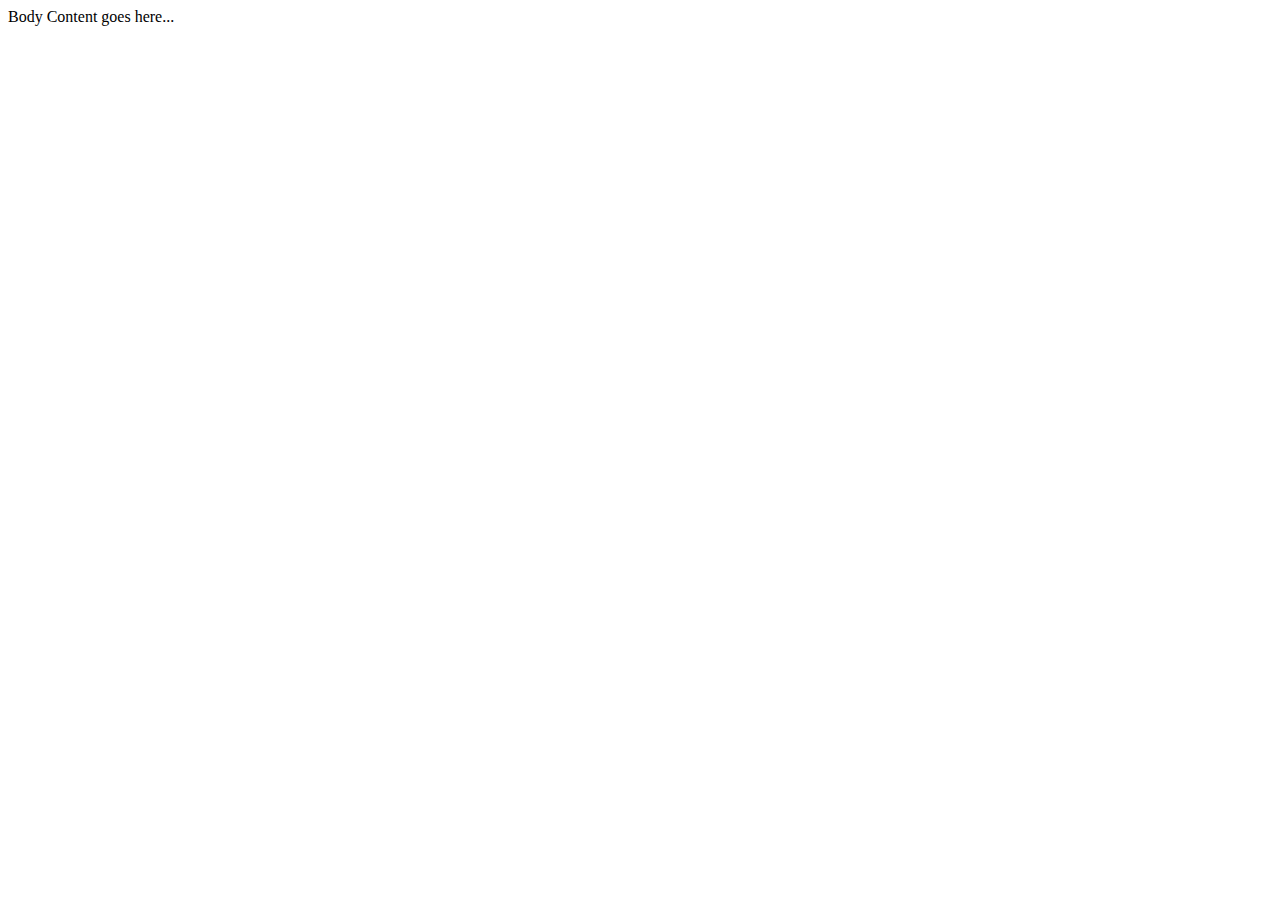
<file: Level 1/Final/index.html>
<!--
Topics Covered:
Understading tags, elements and attributes
Basic Structure of HTML page
DOCTYPE, header, metadata and body
HTML Comments
-->

<!DOCTYPE html PUBLIC "-//W3C//DTD XHTML 1.0 Transitional//EN" "http://www.w3.org/TR/xhtml1/DTD/xhtml1-transitional.dtd">

<!DOCTYPE html>
<html>
  <head>
    <meta charset="utf-8"> <!-- HTML 5 Way -->
    <!-- <meta http-equiv="content-type" content="text/html; charset=utf-8"> -->
    <meta name="author" content="Harish Kandala">
    <meta name="description" content="Some description goes here...">
    <meta http-equiv="refresh" content="30">
    <link rel="icon" href="img/favicon.png" type="image/png">
    <title>Page Title</title>
  </head>
  <body>
    Body Content goes here...

    <!-- HTML Commeent -->
  </body>
</html>
</file>
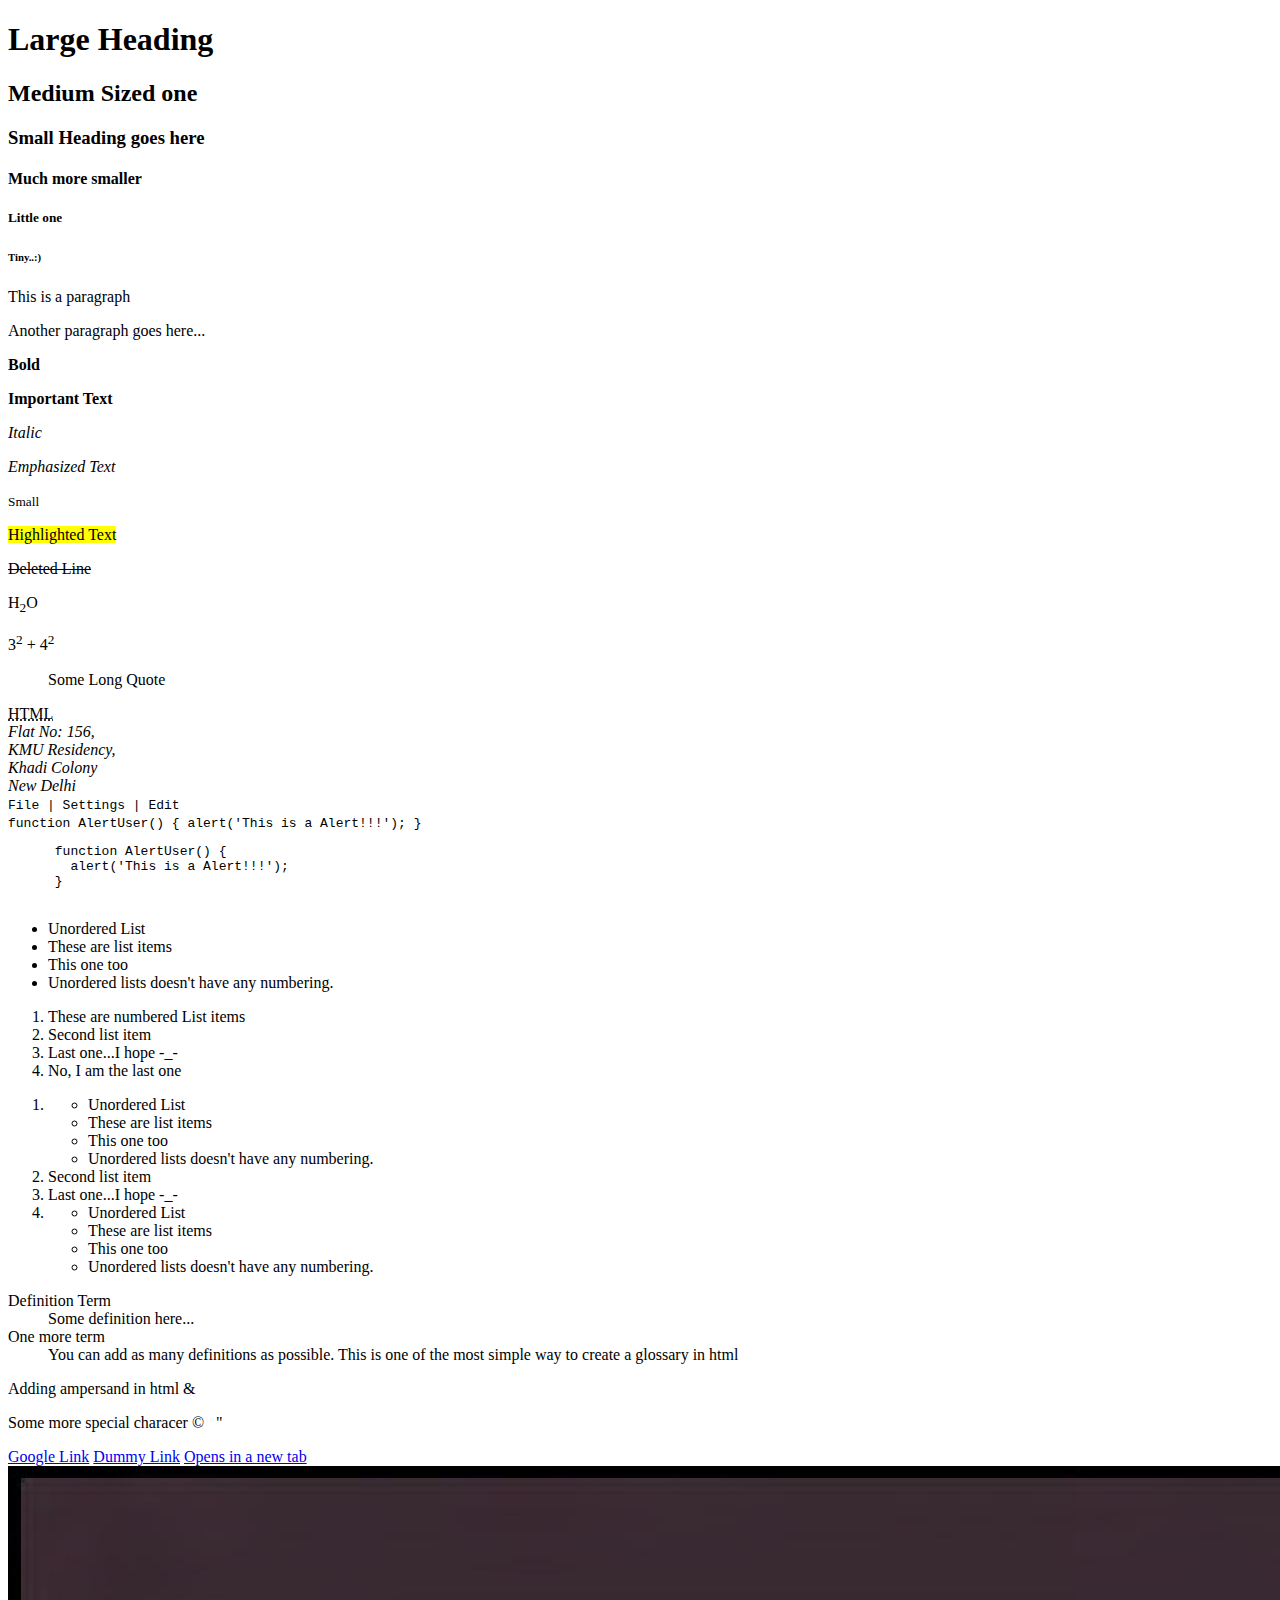
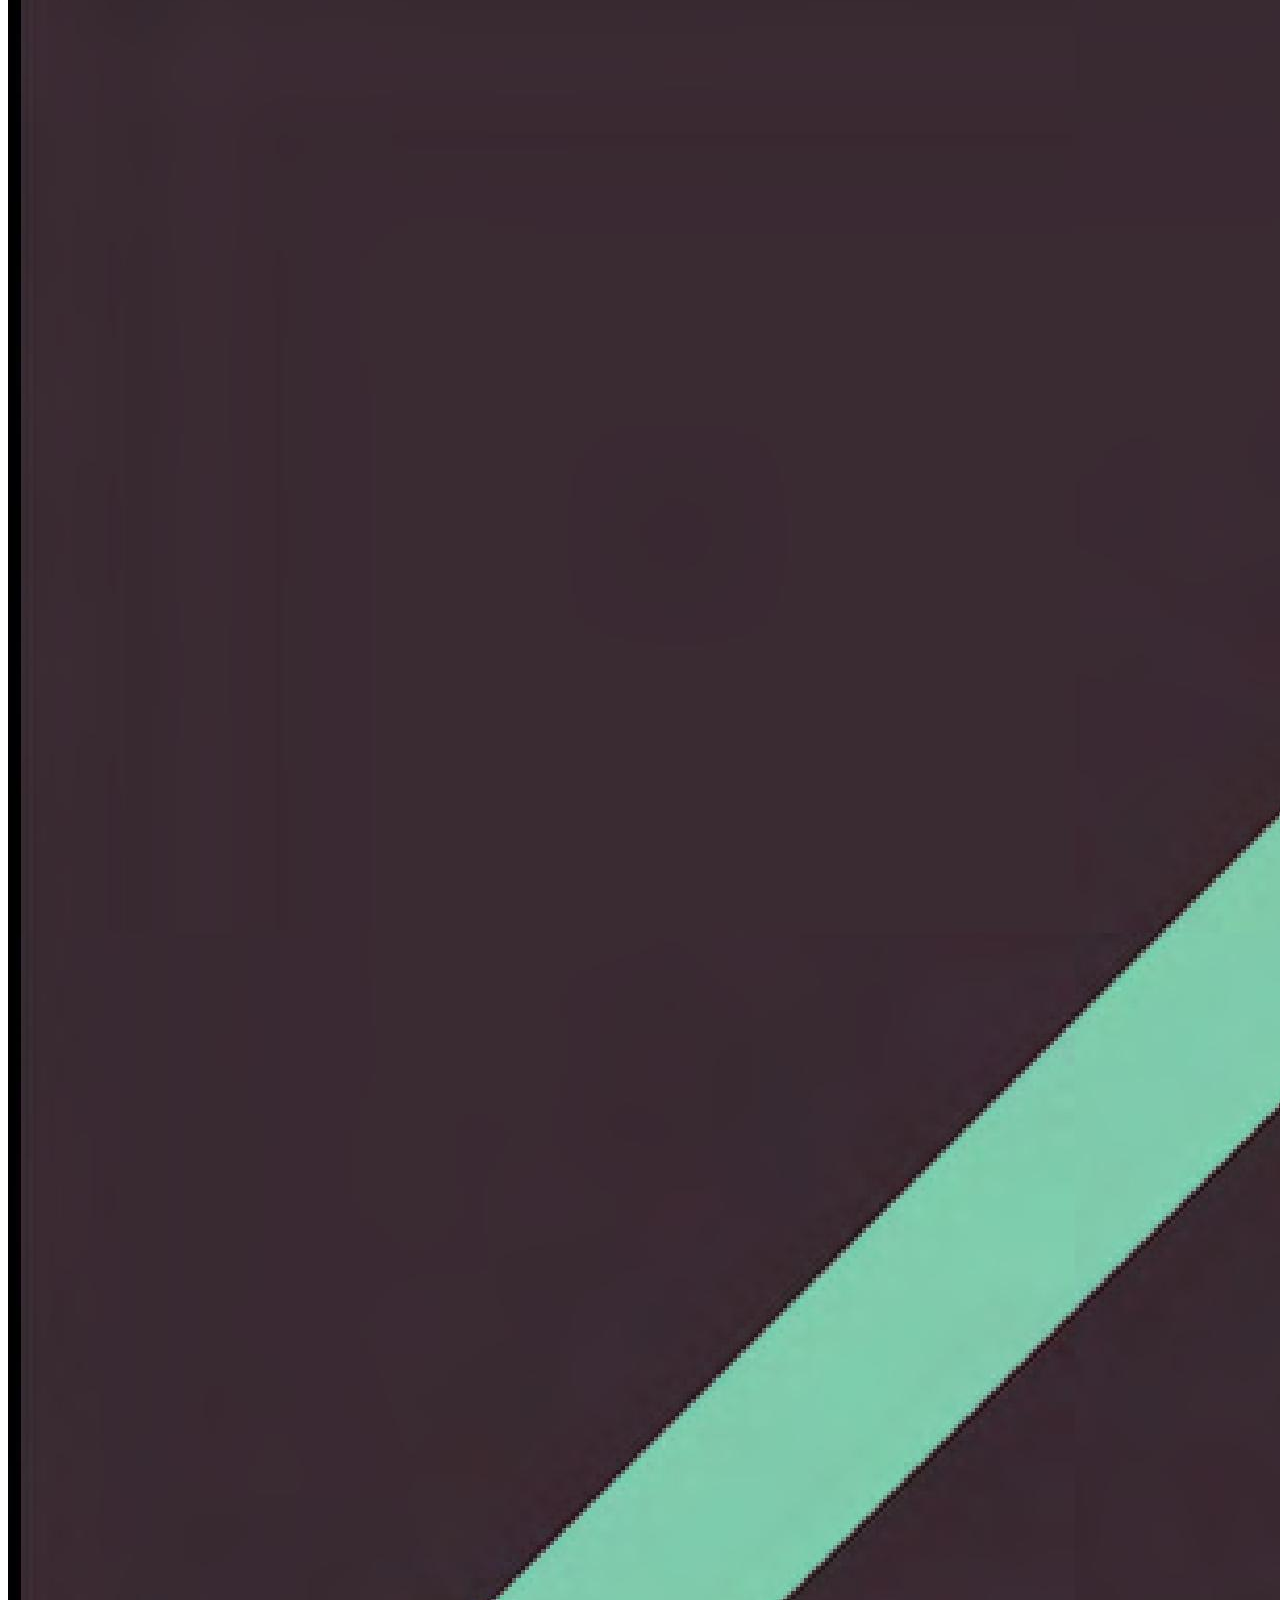
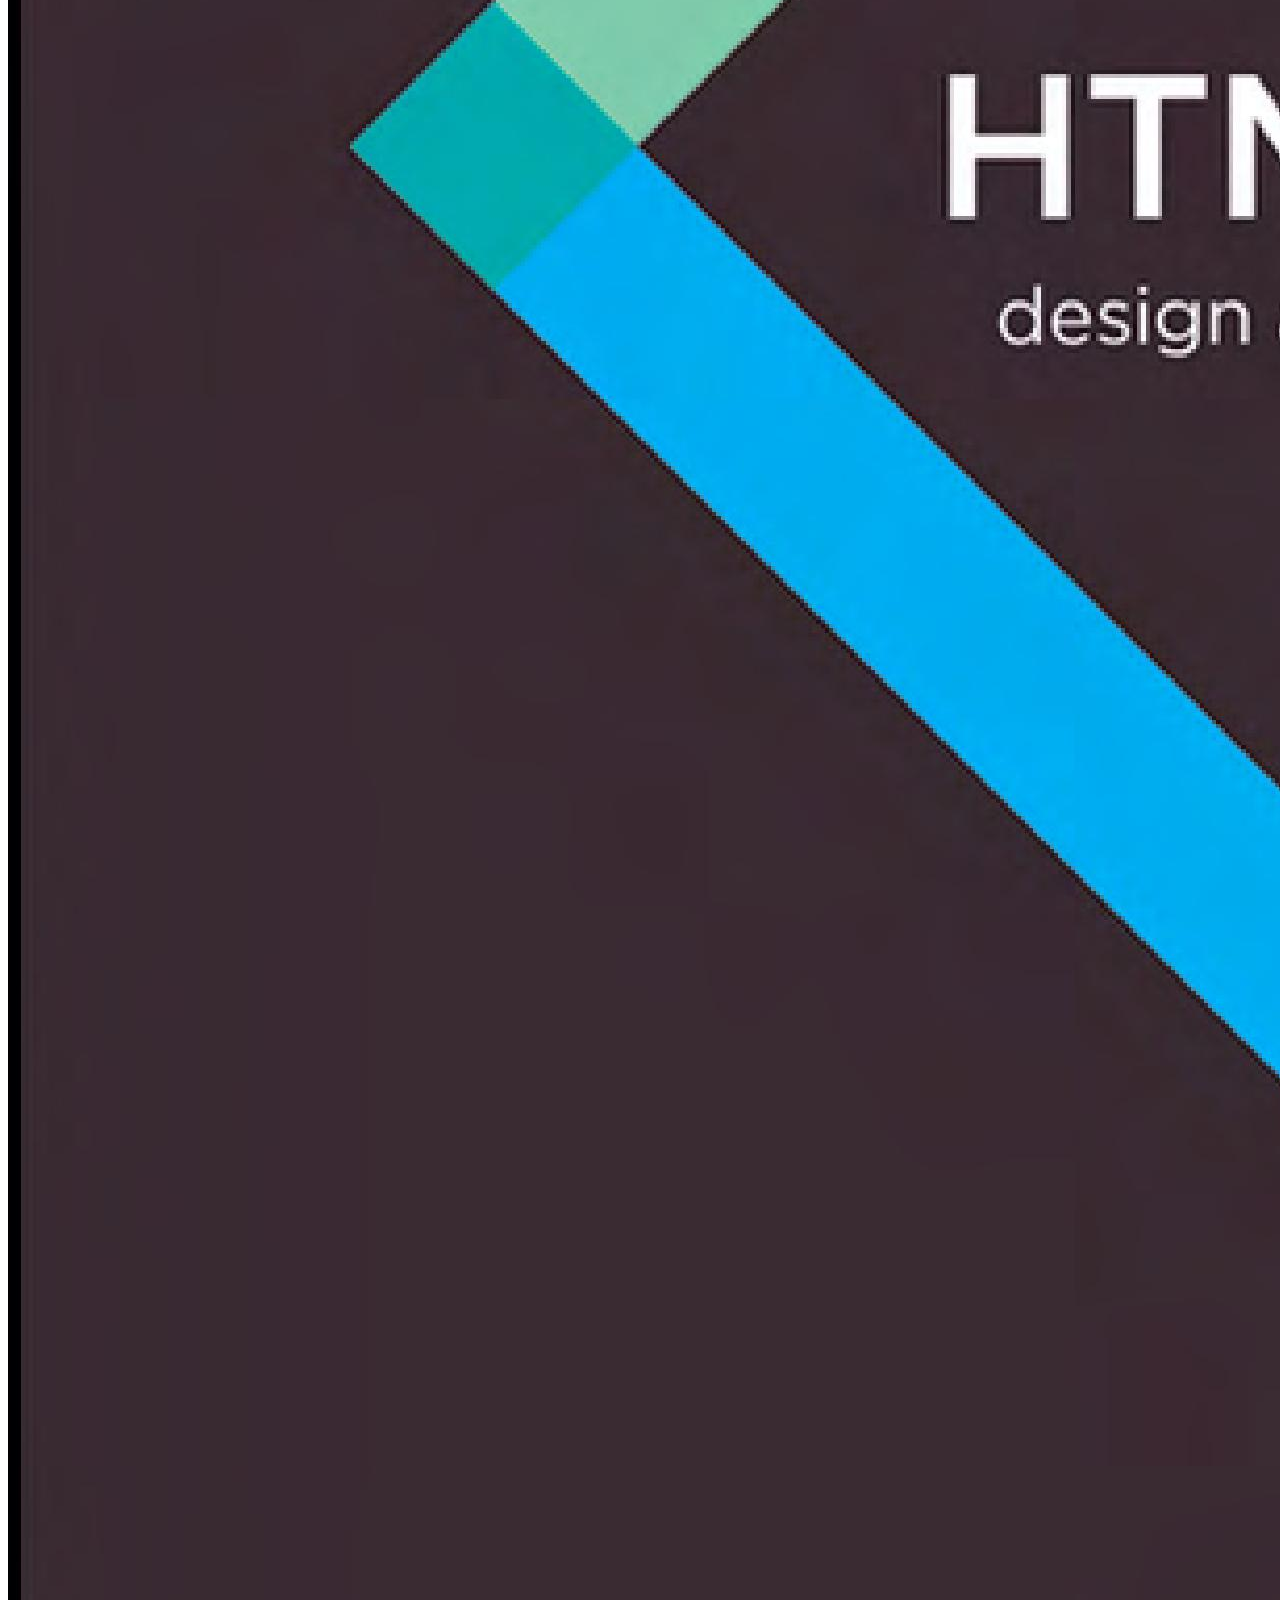
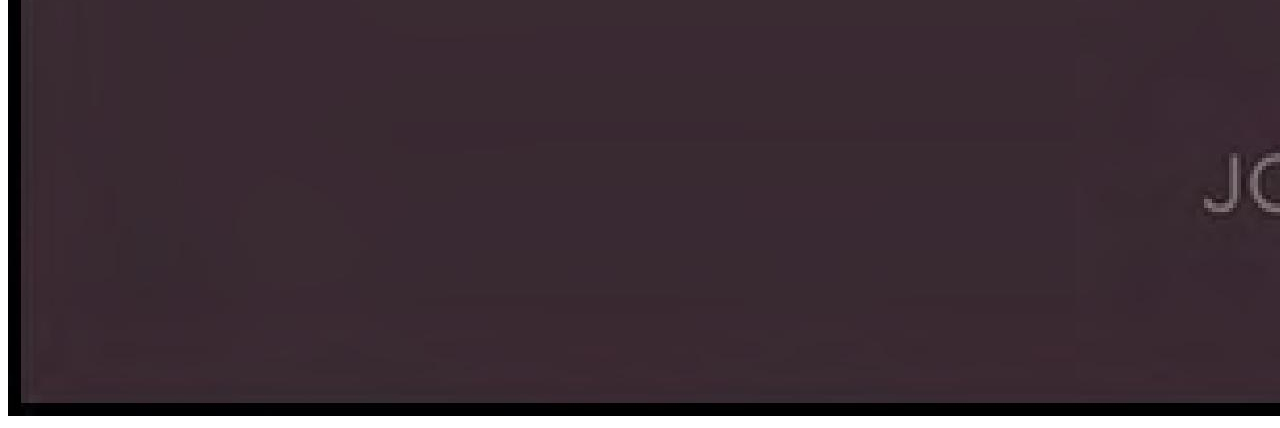
<file: Level 2/Final/index.html>
<!--
Topics Covered:
Headings
Paragraphs
Formatting Tags
Quotation Elements
Code Formatting
Lists
Special Characters
Anchor Tags
Images
-->

<!DOCTYPE html>
<html>
  <head>
    <meta charset="utf-8">
    <title>Level 2</title>
  </head>
  <body>
    <!-- Headings --->
    <h1>Large Heading</h1>
    <h2>Medium Sized one</h2>
    <h3>Small Heading goes here</h3>
    <h4>Much more smaller</h4>
    <h5>Little one</h5>
    <h6>Tiny..:)</h6>

    <!-- Paragraphs -->
    <p>This is a paragraph</p>
    <p>Another paragraph goes here...</p>

    <!--Formatting Tags  -->
    <p>
      <b>Bold</b>
    </p>
    <p>
      <strong>Important Text</strong>
    </p>
    <p>
      <i>Italic</i>
    </p>
    <p>
      <em>Emphasized Text</em>
    </p>
    <p>
      <small>Small</small>
    </p>
    <p>
      <mark>Highlighted Text</mark>
    </p>
    <p>
      <del>Deleted Line</del>
    </p>
    <p>H<sub>2</sub>O</p>
    <p>3<sup>2</sup> + 4<sup>2</sup></p>

    <!-- Quotation Elements -->
    <blockquote cite="http://www.google.co.in">
      Some Long Quote
    </blockquote>
    <abbr title="Hyper Text Markup Language">HTML</abbr>
    <address>
      Flat No: 156, <br>
      KMU Residency, <br>
      Khadi Colony <br>
      New Delhi <br>
    </address>

    <!-- Code Formatting -->
    <kbd>File | Settings | Edit</kbd> <br>
    <code>
      function AlertUser() {
        alert('This is a Alert!!!');
      }
    </code>
    <pre>
      function AlertUser() {
        alert('This is a Alert!!!');
      }
    </pre>

    <!-- Lists -->
    <ul>
      <li>Unordered List</li>
      <li>These are list items</li>
      <li>This one too</li>
      <li>Unordered lists doesn't have any numbering.</li>
    </ul>
    <ol>
      <li>These are numbered List items</li>
      <li>Second list item</li>
      <li>Last one...I hope -_-</li>
      <li>No, I am the last one</li>
    </ol>
    <ol>
      <li>
        <ul>
          <li>Unordered List</li>
          <li>These are list items</li>
          <li>This one too</li>
          <li>Unordered lists doesn't have any numbering.</li>
        </ul>
      </li>
      <li>Second list item</li>
      <li>Last one...I hope -_-</li>
      <li>
        <ul>
          <li>Unordered List</li>
          <li>These are list items</li>
          <li>This one too</li>
          <li>Unordered lists doesn't have any numbering.</li>
        </ul>
      </li>
    </ol>
    <dl>
      <dt>Definition Term</dt>
      <dd>Some definition here...</dd>
      <dt>One more term</dt>
      <dd>You can add as many definitions as possible. This is one of the most simple way to create a glossary in html</dd>
    </dl>

    <!-- Special Characters -->
    <p>Adding ampersand in html &amp;</p>
    <p>Some more special characer &copy; &nbsp; &quot;</p>

    <!-- Anchor Tags -->
    <a href="www.google.co.in">Google Link</a>
    <a href="#">Dummy Link</a>
    <a href="www.facebook.com" target="_blank">Opens in a new tab</a>

    <!-- Images -->
    <img src="img/html.jpg" alt="HTML Poster" />
  </body>
</html>
</file>
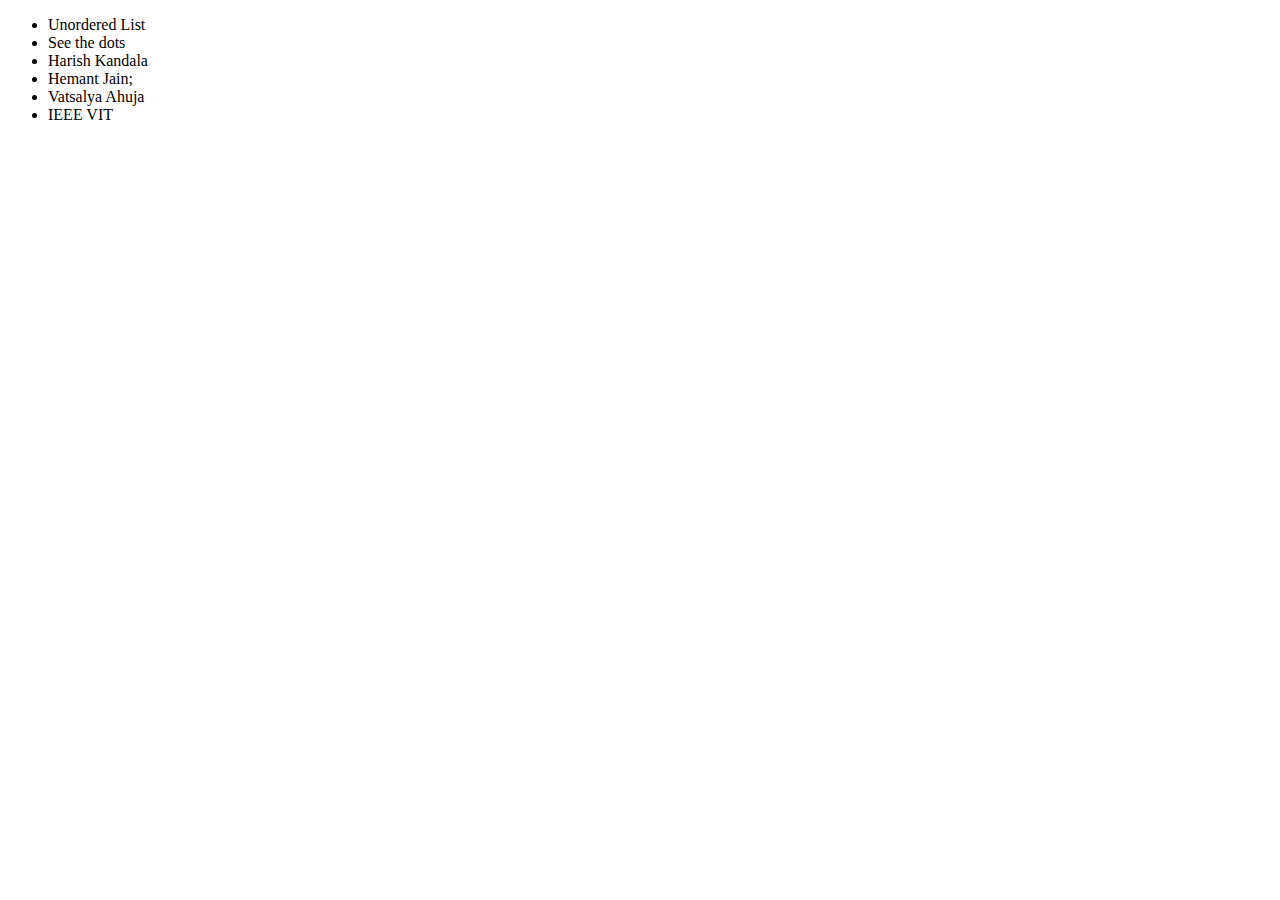
<file: Level 2/Working Folder/index.html>
<!--
Topics Covered:
Headings
Paragraphs
Formatting Tags
Quotation Elements
Code Formatting
Lists
Special Characters
Anchor Tags
Images
-->

<!DOCTYPE html>
<html>
  <head>
    <meta charset="utf-8">
    <title>Level 2</title>
  </head>
  <body>
    <ul>
      <li>Unordered List</li>
      <li>See the dots</li>
      <li>Harish Kandala</li>
      <li>Hemant Jain;</li>
      <li> Vatsalya Ahuja</li>
      <li>IEEE VIT</li>
    </ul>
  </body>
</html>
</file>
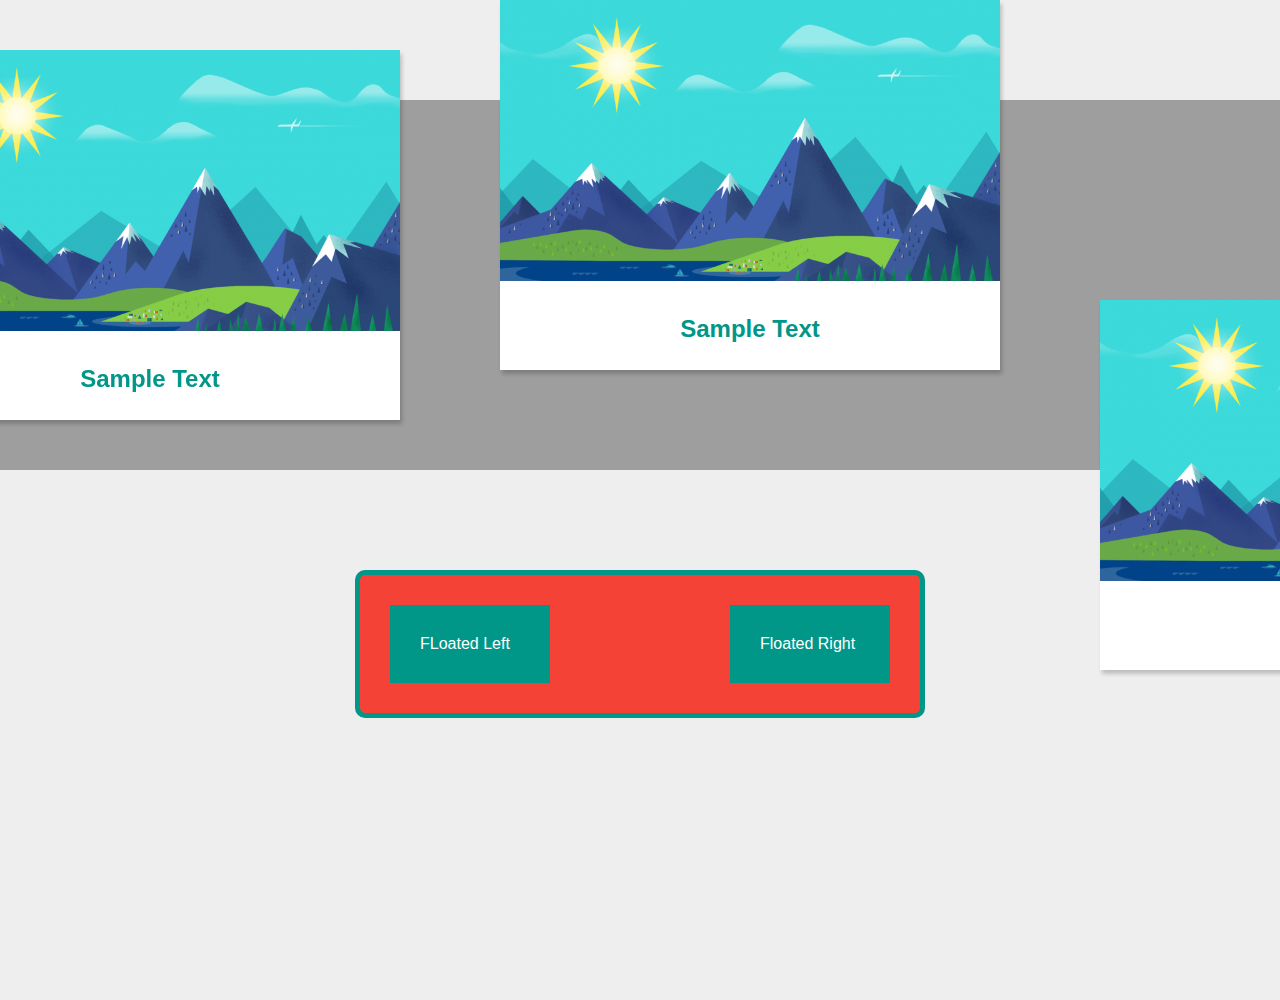
<file: Level 4/Final/index.html>
<!--
Topics Covered:
CSS Comments
CSS Selectors
Grouping Elements: div and span
CSS Backgrounds
Border Box Model
Margin, Padding and Border
display type
Floating Content
Positioning
-->

<!DOCTYPE html>
<html>
  <head>
    <meta charset="utf-8">
    <title>Level 4</title>
    <link rel="stylesheet" href="css/styles.css" media="screen" charset="utf-8">
  </head>
  <body>
    <div class="outer">
      <div class="wrapper">
        <img src="img/image.png" alt="Background Image" />
        <h2>Sample Text</h2>
      </div>
      <div class="wrapper" id="two">
        <img src="img/image.png" alt="Background Image" />
        <h2>Sample Text</h2>
      </div>
      <div class="wrapper" id="three">
        <img src="img/image.png" alt="Background Image" />
        <h2>Sample Text</h2>
      </div>
    </div>
    <div class="center-wrapper">
      <div class="left">
        FLoated Left
      </div>
      <div class="right">
        Floated Right
      </div>
    </div>
  </body>
</html>
</file>
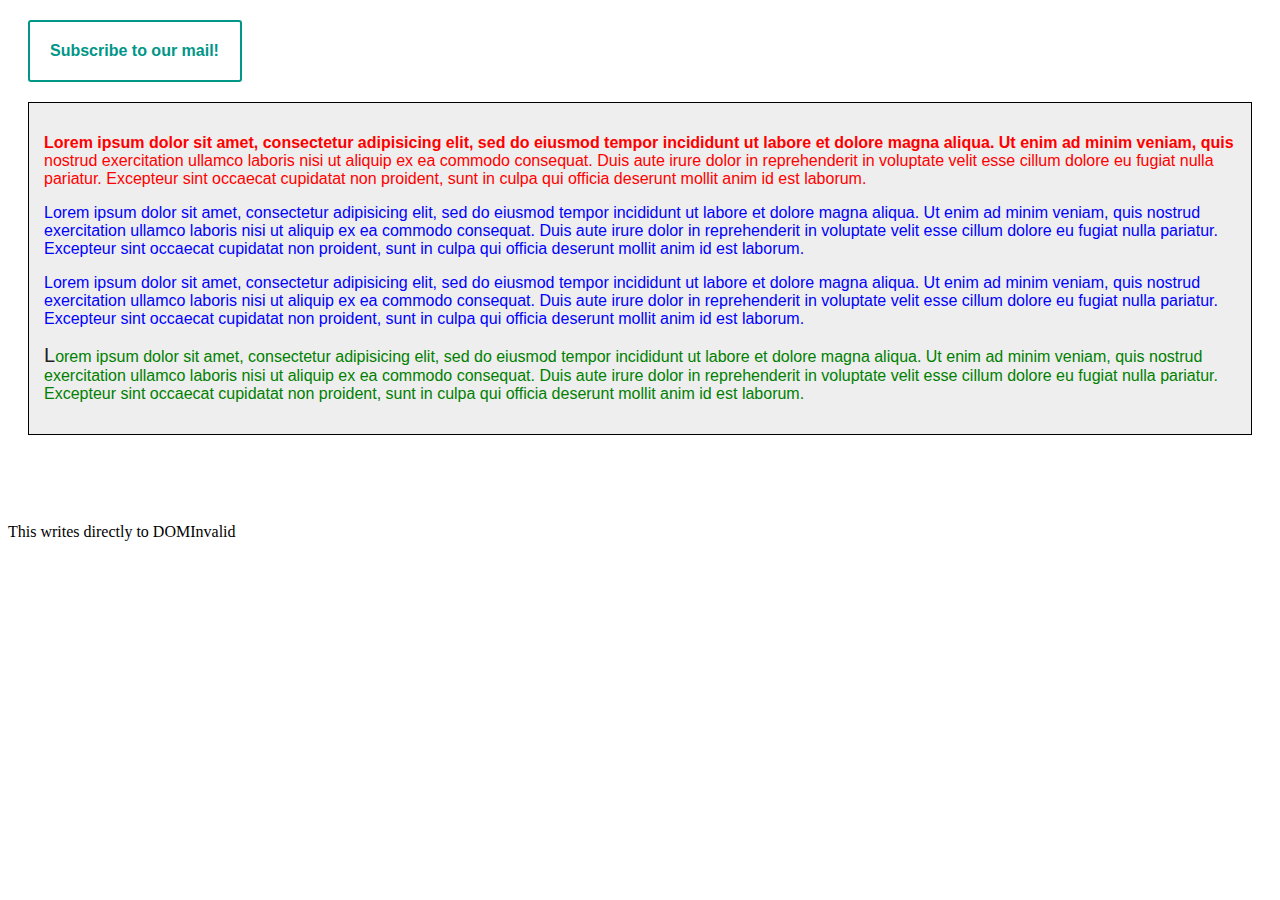
<file: Level 5/Final/index.html>
<!--
Topics Covered:
Pseudo Class
Pseudo ELement
Transitions
Animations
Media Queries
Introduction to javascript
-->

<!DOCTYPE html>
<html>
  <head>
    <meta charset="utf-8">
    <title>Level 5</title>
    <link rel="stylesheet" href="css/styles.css" media="screen" charset="utf-8">
    <script type="text/javascript" src="js/scripts.js"></script>
  </head>
  <body>
    <a href="#" class="subscribe">Subscribe to our mail!</a>
    <div class="textbox">
      <p>Lorem ipsum dolor sit amet, consectetur adipisicing elit, sed do eiusmod tempor incididunt ut labore et dolore magna aliqua. Ut enim ad minim veniam, quis nostrud exercitation ullamco laboris nisi ut aliquip ex ea commodo consequat. Duis aute irure dolor in reprehenderit in voluptate velit esse cillum dolore eu fugiat nulla pariatur. Excepteur sint occaecat cupidatat non proident, sunt in culpa qui officia deserunt mollit anim id est laborum.</p>
      <p>Lorem ipsum dolor sit amet, consectetur adipisicing elit, sed do eiusmod tempor incididunt ut labore et dolore magna aliqua. Ut enim ad minim veniam, quis nostrud exercitation ullamco laboris nisi ut aliquip ex ea commodo consequat. Duis aute irure dolor in reprehenderit in voluptate velit esse cillum dolore eu fugiat nulla pariatur. Excepteur sint occaecat cupidatat non proident, sunt in culpa qui officia deserunt mollit anim id est laborum.</p>
      <p>Lorem ipsum dolor sit amet, consectetur adipisicing elit, sed do eiusmod tempor incididunt ut labore et dolore magna aliqua. Ut enim ad minim veniam, quis nostrud exercitation ullamco laboris nisi ut aliquip ex ea commodo consequat. Duis aute irure dolor in reprehenderit in voluptate velit esse cillum dolore eu fugiat nulla pariatur. Excepteur sint occaecat cupidatat non proident, sunt in culpa qui officia deserunt mollit anim id est laborum.</p>
      <p>Lorem ipsum dolor sit amet, consectetur adipisicing elit, sed do eiusmod tempor incididunt ut labore et dolore magna aliqua. Ut enim ad minim veniam, quis nostrud exercitation ullamco laboris nisi ut aliquip ex ea commodo consequat. Duis aute irure dolor in reprehenderit in voluptate velit esse cillum dolore eu fugiat nulla pariatur. Excepteur sint occaecat cupidatat non proident, sunt in culpa qui officia deserunt mollit anim id est laborum.</p>
    </div>
    <div class="object">
      I am moving.....yeahhhh
    </div>
    <script type="text/javascript">
      myfunc();
    </script>
  </body>
</html>
</file>
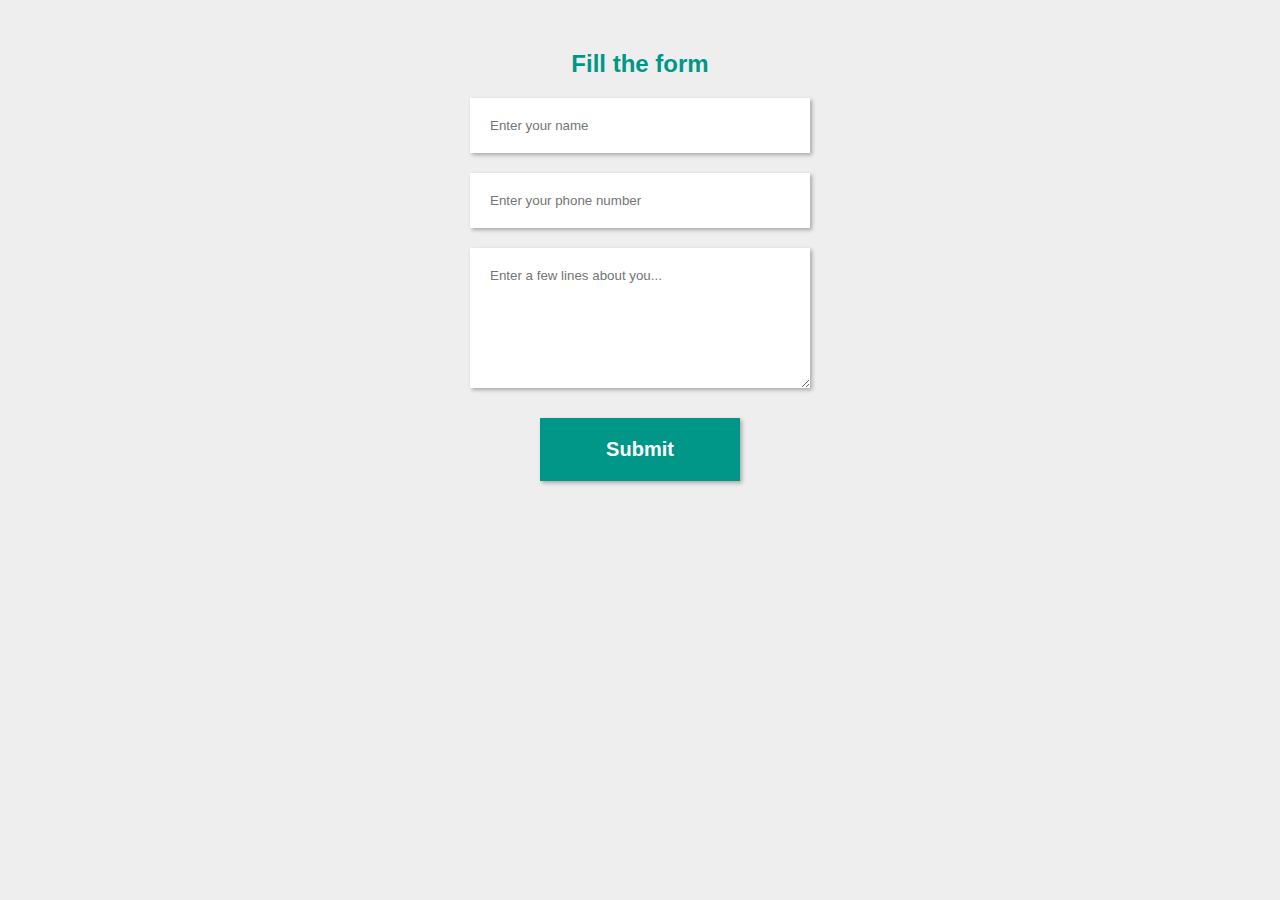
<file: Level 6/Final/index.html>
<!--
DOM Handling
Form Validation
-->

<!DOCTYPE html>
<html>
  <head>
    <meta charset="utf-8">
    <title>Level 6</title>
    <link rel="stylesheet" href="css/styles.css" media="screen" charset="utf-8">
  </head>
  <body>
    <h2>Fill the form</h2>
    <form class="myForm" action="#" method="post" name="myForm" onsubmit="return validateForm();">
      <input type="text" id="name" name="name" value="" placeholder="Enter your name">
      <input type="text" id="phoneno" name="phoneno" value="" placeholder="Enter your phone number">
      <textarea id="about" name="about" placeholder="Enter a few lines about you..."></textarea>
      <input type="submit" name="submit" value="Submit">
      <p id="feedback"></p>
    </form>

    <script type="text/javascript" src="js/scripts.js"></script>
  </body>
</html>
</file>
<file: Level 4/Final/css/styles.css>
/* This is how you comment in css */

body {
  background-color: #eeeeee;
  font-family: sans-serif;
  margin: 0px;
  height: 1000px;
}

.outer {
    background-color: #9e9e9e;
    position: relative;
    top: 100px;
}

.wrapper {
  width: 500px;
  height: 370px;
  background-color: white;
  color: #009688;
  box-shadow: 2px 4px 4px rgba(0, 0, 0, 0.2);
  position: fixed;
  top: 50px;
  left: -100px;
  z-index: 7;
}

#two.wrapper {
  position: absolute;
  top: 200px;
  left: 1100px;
}

#three.wrapper {
    position: relative;
    z-index: 5;
    top: -100px;
    left: 500px;
}

.wrapper img {
  width: 100%;
}

.wrapper h2 {
  text-align: center;
  padding: 10px;
}

.center-wrapper {
  width: 500px;
  background-color: #F44336;
  border: 5px solid #009688;
  padding: 30px;
  margin-top: 200px;
  margin-left: auto;
  margin-right: auto;
  overflow: hidden;
  border-radius: 10px;
}

.center-wrapper .left {
  padding: 30px;
  color: white;
  background-color: #009688;
  font-family:sans-serif;
  width: 100px;
  float: left;
}

.center-wrapper .right {
  padding: 30px;
  color: white;
  background-color: #009688;
  font-family:sans-serif;
  width: 100px;
  float: right;
}
</file>
<file: Level 5/Final/css/styles.css>
.subscribe {
  display: block;
  position: relative;
  left: 0px;
  width: 170px;
  padding: 20px;
  margin: 20px;
  border: 2px solid #009688;
  border-radius: 3px;
  font-family: sans-serif;
  color: #009688;
  font-weight: 600;
  text-decoration: none;
  transition: background-color 0.5s, color 0.5s, left 0.5s;
}

.subscribe:hover {
  background-color: #009688;
  color: white;
  left: 10px;
  transition: background-color 0.5s, color 0.5s, left 0.5s;
}

.subscribe:active {
  background-color: #f44336;
  color: white;
}

.subscribe:visited {
  border-color: #f44336;
}

.textbox {
  font-family: sans-serif;
  background-color: #eeeeee;
  padding: 15px;
  margin: 20px;
  border: 1px solid black;
}

.textbox p {
  color: blue;
}

.textbox p:first-child {
  color: red;
}

.textbox p:first-child::first-line {
  font-weight: 600;
}

.textbox p:last-child {
  color: green;
}

.textbox p:last-child::first-letter {
  font-size: 20px;
  color: #212121;
}

.object {
  font-family: sans-serif;
  color:white;
  width: 180px;
  border-radius: 2px;
  padding: 25px;
  position: relative;
  animation: sample 5s infinite;
}

@keyframes sample {
  0% {
    background-color: red;
    top: 10px;
    left: 0px;
  }
  25% {
    background-color: green;
    top: 25px;
    left: 50px;
  }
  50% {
    background-color: blue;
    top: 50px;
    left: 25px;
  }
  100% {
    background-color: red;
    top: 10px;
    left: 0px;
  }
}

@media only screen and (max-width: 500px) {
  .textbox {
    background-color: #78909c;
  }
}
</file>
<file: Level 6/Final/css/styles.css>
body {
  background-color: #eeeeee;
}

h2 {
  font-family: sans-serif;
  color: #009688;
  font-weight: 600;
  text-align: center;
  margin-top: 50px;
}

.myForm input {
  display: block;
  width: 300px;
  margin: 20px auto;
  padding: 20px;
  font-family: sans-serif;
  outline: none;
  border: none;
  box-shadow: 2px 2px 4px rgba(0, 0, 0, 0.3);
}

.myForm textarea {
  display: block;
  width: 300px;
  height: 100px;
  margin: 20px auto;
  padding: 20px;
  font-family: sans-serif;
  outline: none;
  border: none;
  box-shadow: 2px 2px 4px rgba(0, 0, 0, 0.3);
}

.myForm input[type=submit] {
  background-color: #009688;
  color: white;
  font-size: 20px;
  font-weight: 600;
  width: 200px;
  margin: 30px auto;
  cursor: pointer;
}

#feedback {
  color: #F44336;
  font-family: sans-serif;
  text-align: center;
  font-size: 14px;
}
</file>
